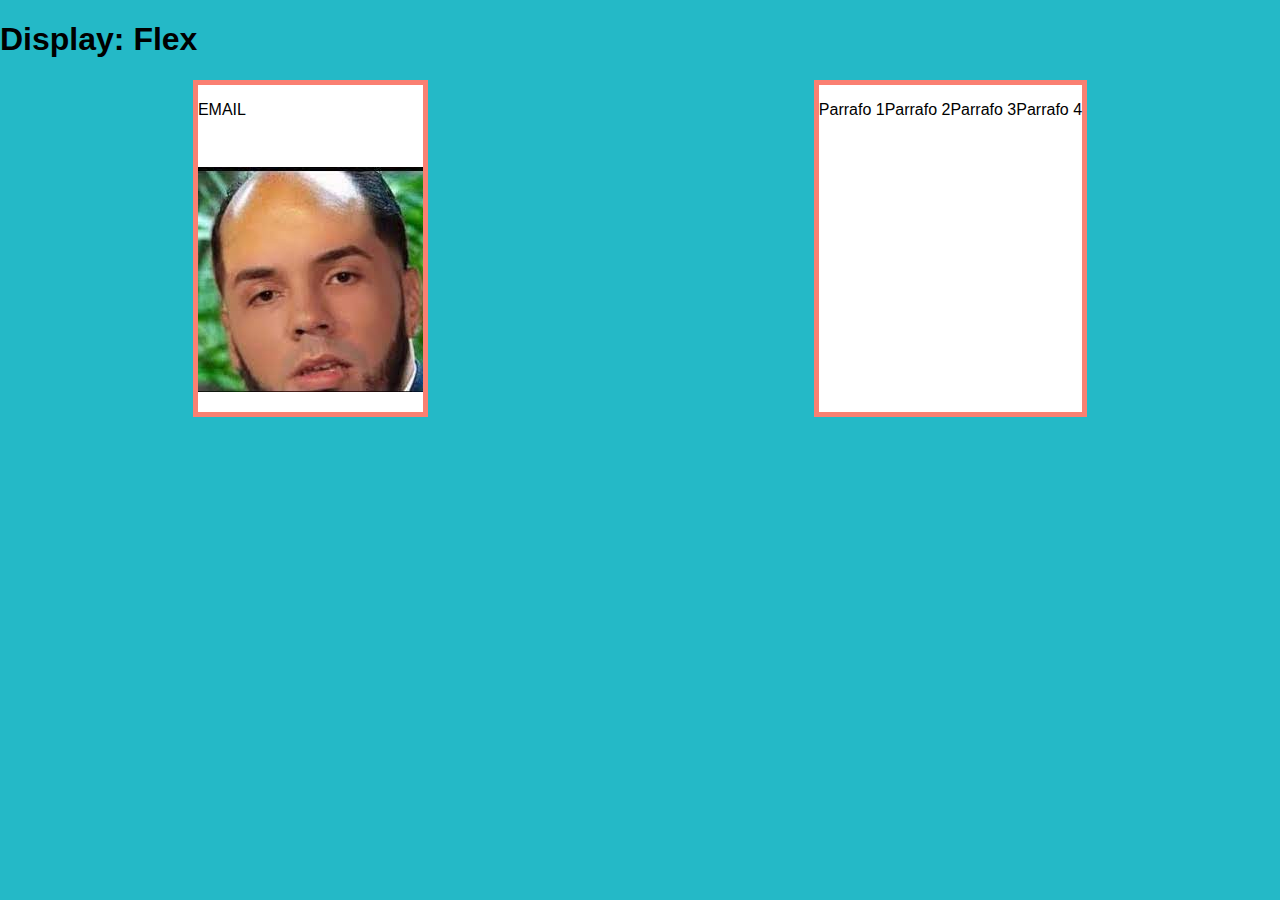
<file: clase 2/index.html>
<!DOCTYPE html>
<html lang="en">
<head>
    <meta charset="UTF-8">
    <meta http-equiv="X-UA-Compatible" content="IE=edge">
    <meta name="viewport" content="width=device-width, initial-scale=1.0">
    <link rel="stylesheet" href="style.css">
    <title>Clase2</title>
</head>
<body>
     <h1>Display: Flex</h1>
     <main class="ContenedorPrincipal">
        <section class="contenedor1">
            <div>
                <LAbel></LAbel>
            </div>
            <div>
                <p>EMAIL</p>
            </div>
            <div>
                <p></p>
            </div>
            <div>
                <p><img src="descarga.jpg" alt=""></p>
            </div>
        </section>
        <section class="contenedor2">
            <div>
                <p>Parrafo 1</p>
            </div>
            <div>
                <p>Parrafo 2</p>
            </div>
            <div>
                <p>Parrafo 3</p>
            </div>
            <div>
                <p>Parrafo 4</p>
            </div>
        </section>

     </main>
</body>
</html>
</file>
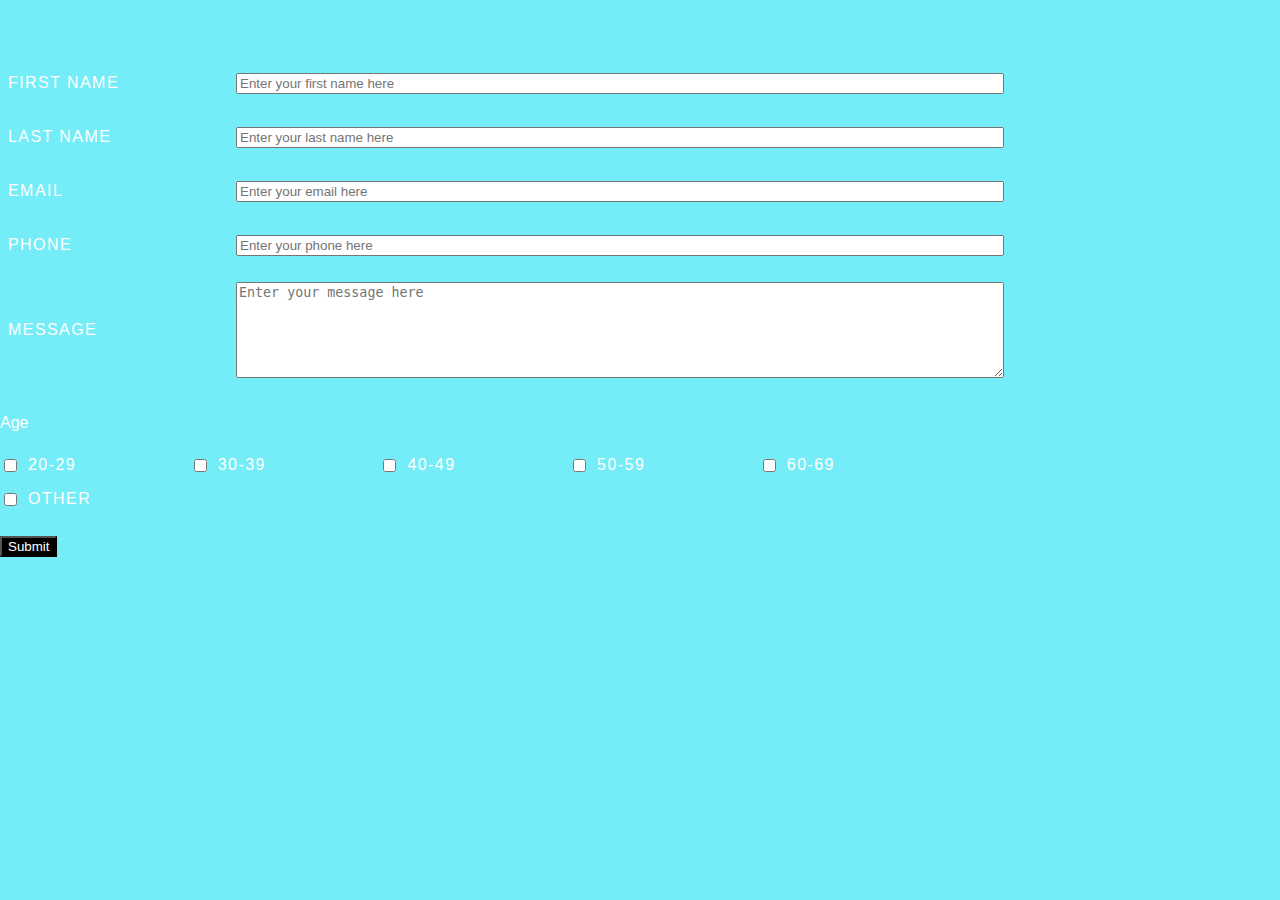
<file: FORMULARIO/index.html>
<!DOCTYPE html>
<html lang="en">
<head>
    <meta charset="UTF-8">
    <meta http-equiv="X-UA-Compatible" content="IE=edge">
    <meta name="viewport" content="width=device-width, initial-scale=1.0">
    <link rel="stylesheet" href="style.css">
    <title>Document</title>
</head>
<body>
    <section class="container">
        <form>
            <ul class="flex-outer">
              <li>
                <label for="first-name">First Name</label>
                <input type="text" id="first-name" placeholder="Enter your first name here">
              </li>
              <li>
                <label for="last-name">Last Name</label>
                <input type="text" id="last-name" placeholder="Enter your last name here">
              </li>
              <li>
                <label for="email">Email</label>
                <input type="email" id="email" placeholder="Enter your email here">
              </li>
              <li>
                <label for="phone">Phone</label>
                <input type="tel" id="phone" placeholder="Enter your phone here">
              </li>
              <li>
                <label for="message">Message</label>
                <textarea rows="6" id="message" placeholder="Enter your message here"></textarea>
              </li>
              <li>
                <p>Age</p>
                <ul class="flex-inner">
                  <li>
                    <input type="checkbox" id="twenty-to-twentynine">
                    <label for="twenty-to-twentynine">20-29</label>
                  </li>
                  <li>
                    <input type="checkbox" id="thirty-to-thirtynine">
                    <label for="thirty-to-thirtynine">30-39</label>
                  </li>
                  <li>
                    <input type="checkbox" id="fourty-to-fourtynine">
                    <label for="fourty-to-fourtynine">40-49</label>
                  </li>
                  <li>
                    <input type="checkbox" id="fifty-to-fiftynine">
                    <label for="fifty-to-fiftynine">50-59</label>             
                  </li>
                  <li>
                    <input type="checkbox" id="sixty-to-sixtynine">
                    <label for="sixty-to-sixtynine">60-69</label>
                  </li>
                  <li>
                    <input type="checkbox" id="other">
                    <label for="other">Other</label>
                  </li>
                </ul>
              </li>
              <li>
                <button type="submit">Submit</button>
              </li>
            </ul>
          </form>
    </section>
</body>
</html>
</file>
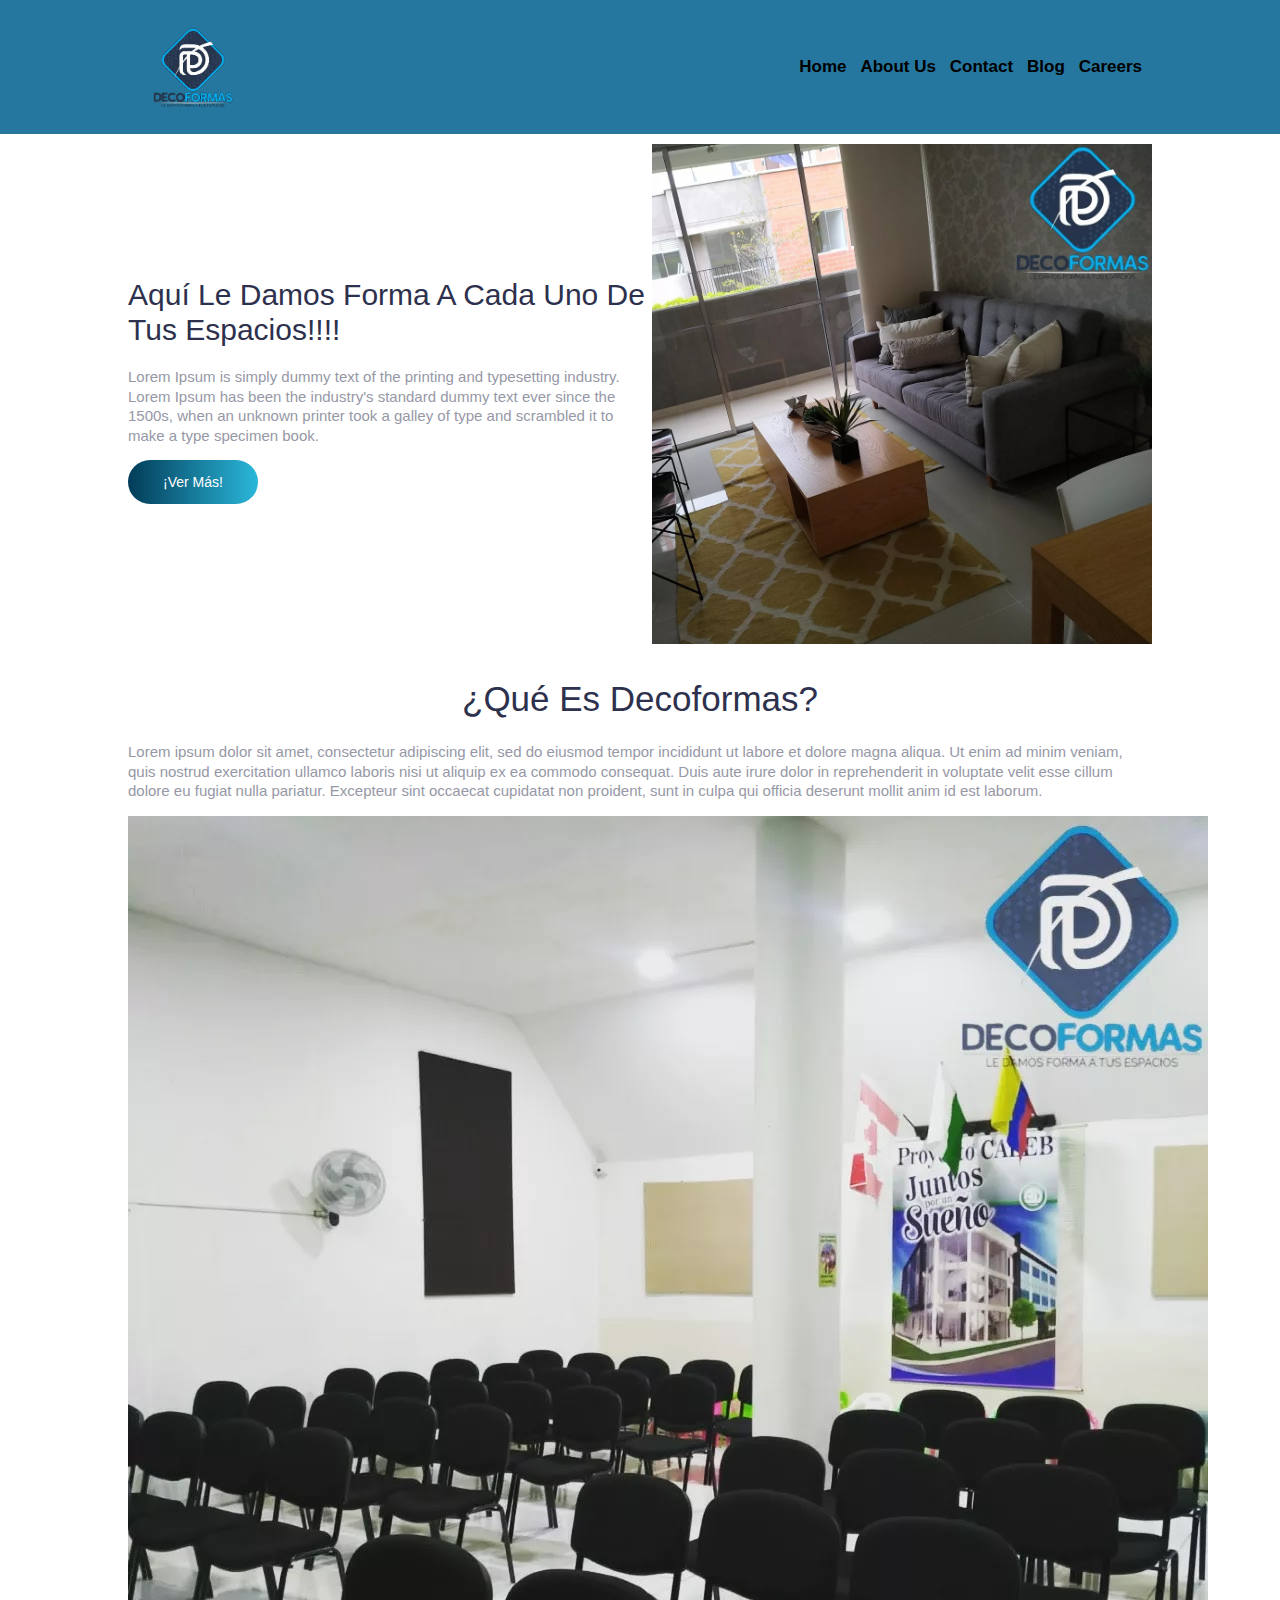
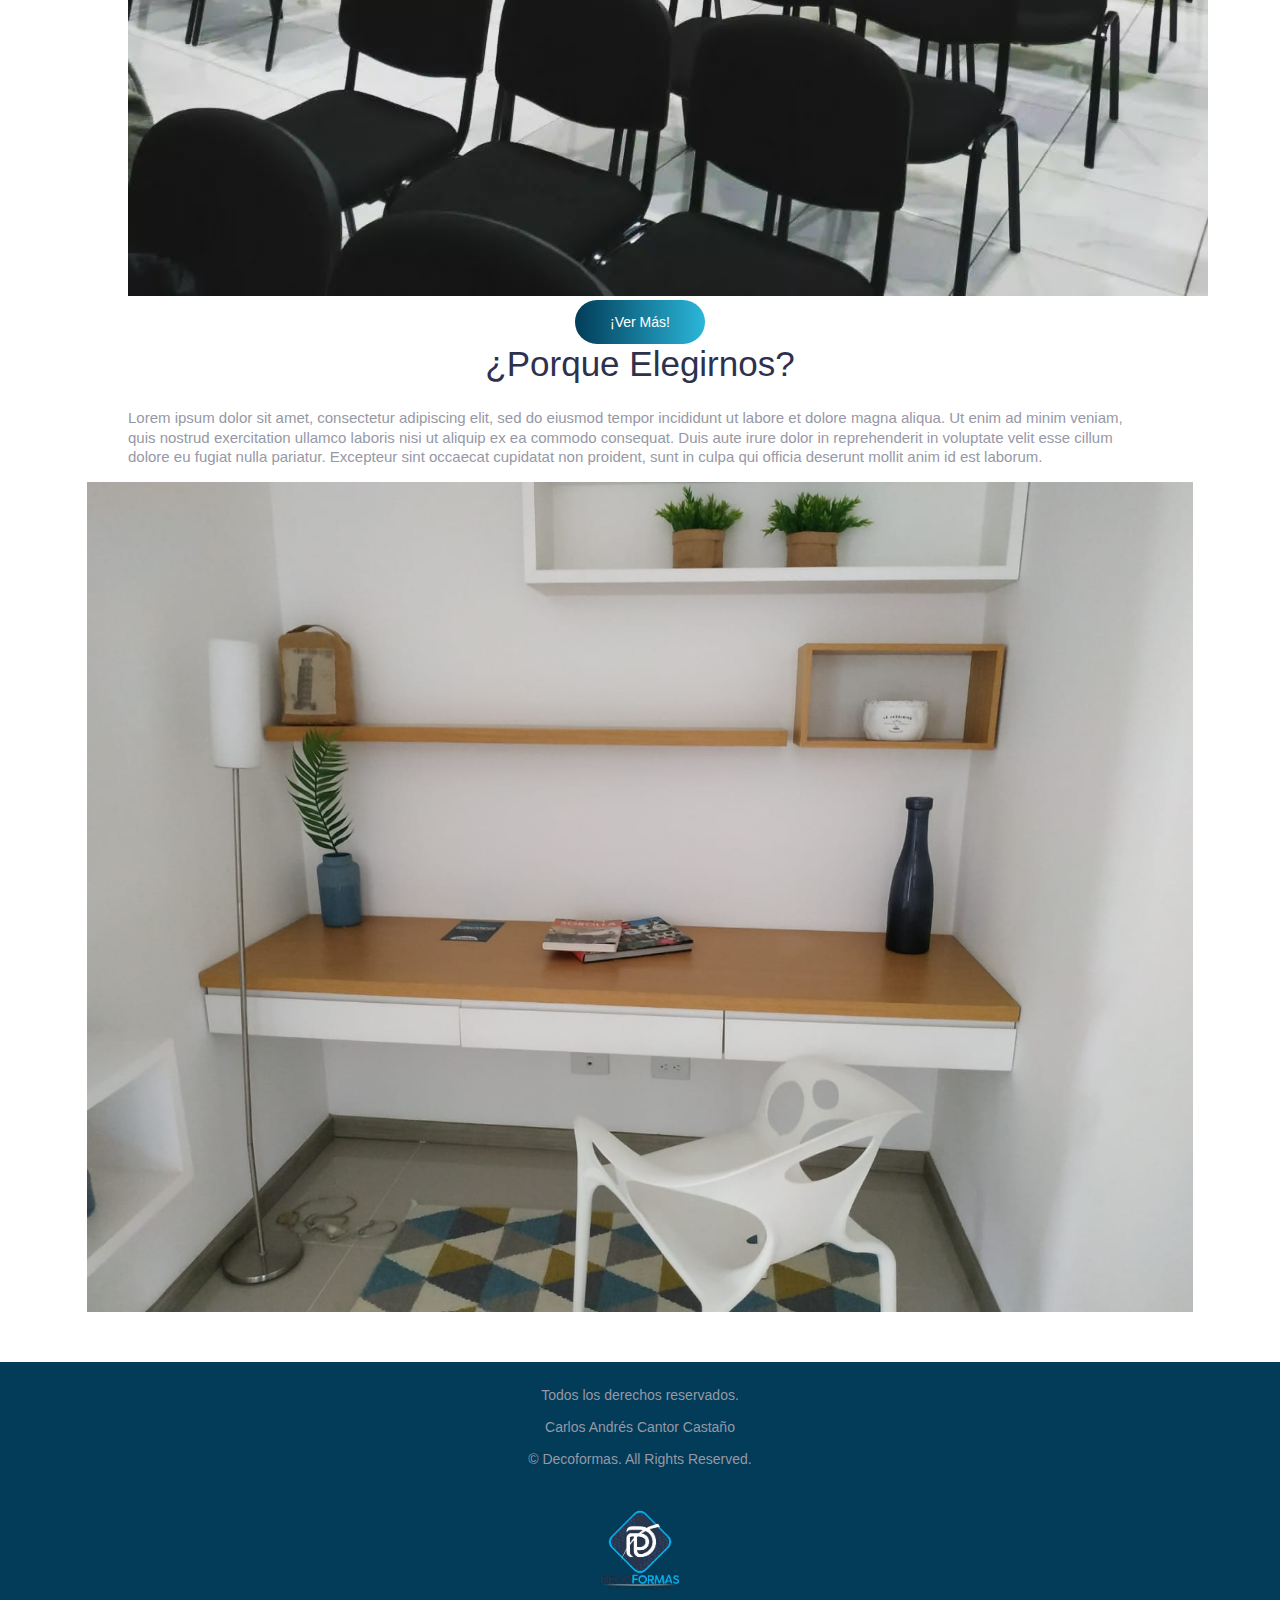
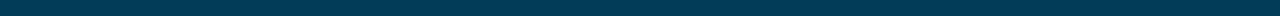
<file: Proyecto Pag 1-03-23/Index.html>
<!DOCTYPE html>
<html lang="en">
<head>
    <meta charset="UTF-8">
    <meta http-equiv="X-UA-Compatible" content="IE=edge">
    <meta name="viewport" content="width=device-width, initial-scale=1.0">
    <link rel="stylesheet" href="Style.css">
    <title>Decoformas | Le Damos Forma A Tus Espacios</title>
    <link rel="shortcut icon" href="LogoDecoformas.png">
</head> 
<body>
    <header class="HeaderFlex">

<section class="Container">

    <section class="Navegador">

        <a class="Logo" href=""><img src="Logini.jfif" alt="">
        </a>
        
        <nav class="options">
            <a href="">Home</a>
            <a href="">About Us</a>
            <a href="">Contact</a>
            <a href="">Blog</a>
            <a href="">Careers</a>
        </nav>
    </section>
</section>
        
    </header>

    <section class="Container INFO">

        <section class="Text_Cont">
            <H1>Aquí Le Damos Forma A Cada Uno De Tus Espacios!!!!</H1>
            
            <p>Lorem Ipsum is simply dummy text of the printing and typesetting industry.
               Lorem Ipsum has been the industry's standard dummy text ever since the 1500s,
                when an unknown printer took a galley of type and scrambled it to make a type specimen book.
            </p>
            
            <button type="submit">¡Ver Más!</button>

        </section>

        <section class="Image_Cont">
            <img src="ImagenCont.Png" alt="">
        </section>

    </section>

    <section>

        <section class="Container About">

            <h1>¿Qué Es Decoformas?</h1>

            <p>
                Lorem ipsum dolor sit amet, consectetur adipiscing elit,
                 sed do eiusmod tempor incididunt ut labore et dolore magna aliqua.
                Ut enim ad minim veniam, quis nostrud exercitation ullamco laboris nisi ut aliquip ex ea commodo consequat.
                Duis aute irure dolor in reprehenderit in voluptate velit esse cillum dolore eu fugiat nulla pariatur.
                Excepteur sint occaecat cupidatat non proident, sunt in culpa qui officia deserunt mollit anim id est laborum.
            </p>

            <img src="Aboutjpeg.jpeg" alt="">

            <section class="ButtonAb">
                <button type="submit">¡Ver Más!</button>
            </section>

            <h1>¿Porque Elegirnos?</h1>

            <p>
                Lorem ipsum dolor sit amet, consectetur adipiscing elit,
                 sed do eiusmod tempor incididunt ut labore et dolore magna aliqua.
                Ut enim ad minim veniam, quis nostrud exercitation ullamco laboris nisi ut aliquip ex ea commodo consequat.
                Duis aute irure dolor in reprehenderit in voluptate velit esse cillum dolore eu fugiat nulla pariatur.
                Excepteur sint occaecat cupidatat non proident, sunt in culpa qui officia deserunt mollit anim id est laborum.
            </p>
            <section class="Prefuter">
                <img src="prefooter.jfif" alt="">
            </section>
            

        </section>
    </section>
    
    <footer>
        <section class="Abajo" align="center">
            <p>Todos los derechos reservados.</p>
            <p>Carlos Andrés Cantor Castaño</p>
            <p>© Decoformas. All Rights Reserved.</p>
            <img src="Logini.jfif" alt="">
        </section>
    </footer>
    
</body>
</html>
</file>
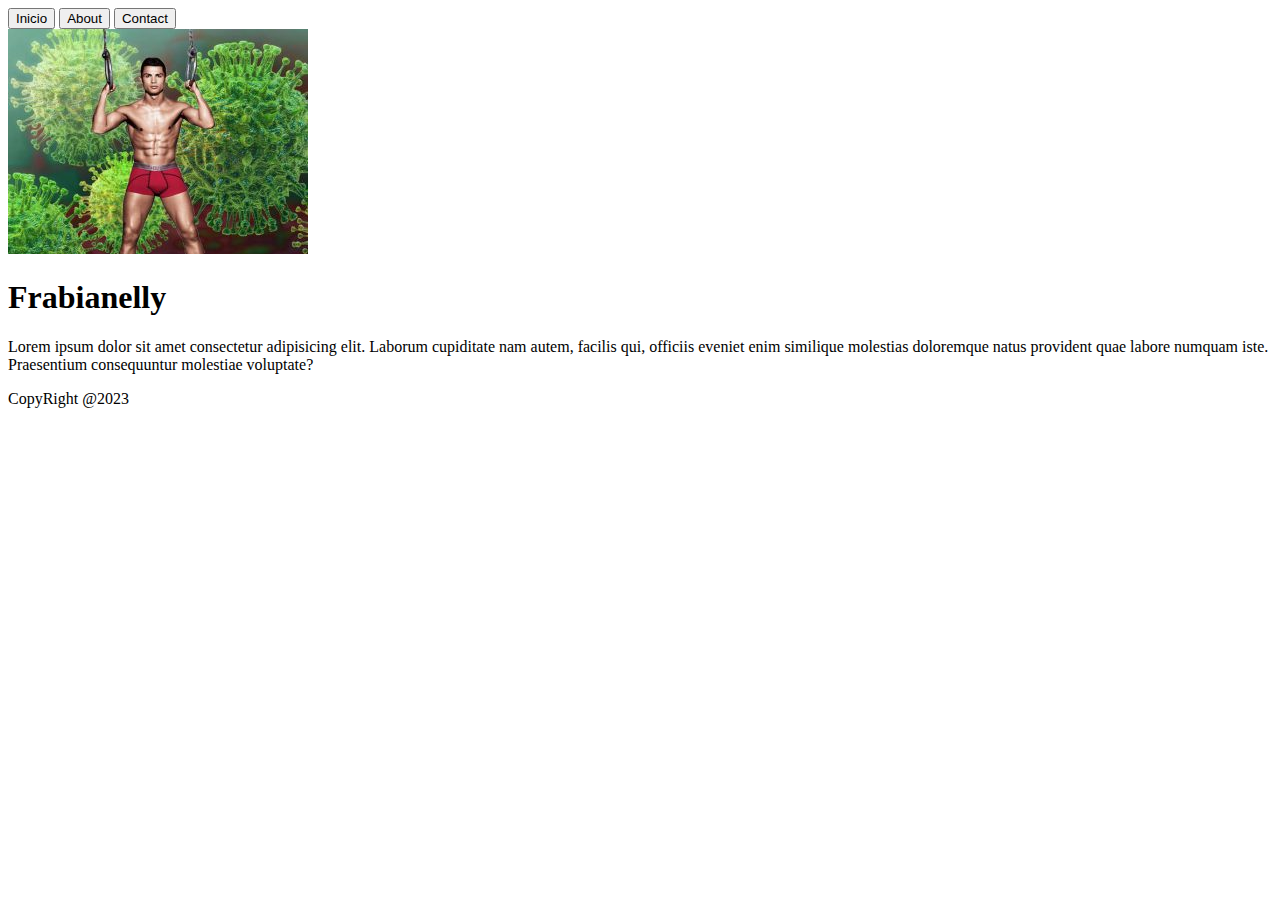
<file: Proyecto prueba/Index.html>
<!DOCTYPE html>
<html lang="en">
<head>
    <meta charset="UTF-8">
    <meta http-equiv="X-UA-Compatible" content="IE=edge">
    <meta name="viewport" content="width=device-width, initial-scale=1.0">
    <title>Document</title>
</head>
<body>
    <nav>
    <button>Inicio</button>
    <button>About</button>
    <button>Contact</button>
    </nav>

    <section>
        <section>
            <img src="Cristianovirus-300x225.jpg" alt="">
        </section>

        <section>
            <h1>Frabianelly</h1>
            <p>Lorem ipsum dolor sit amet consectetur adipisicing elit. Laborum cupiditate nam autem, facilis qui, officiis eveniet enim similique molestias doloremque natus provident quae labore numquam iste. Praesentium consequuntur molestiae voluptate?</p>
        </section>
    </section>

    <footer>
        <p>CopyRight @2023</p>
    </footer>
</body>
</html>
</file>
<file: clase 2/style.css>
:root{
    --white:#fff;
    --blue: #24b9c7;
}

body{
    margin: 0;
    background-color: var(--blue);
    font-family: 'Franklin Gothic Medium', 'Arial Narrow', Arial, sans-serif;
}

.ContenedorPrincipal{
    display: flex;
    flex-direction: row;
    align-items: stretch;
    justify-content: space-around;
}

.contenedor1{
    display: flex;
    flex-direction: column;
    align-items: stretch;
    justify-content: space-around;
    background-color: #fff;
    border: 5px solid salmon;
}

.contenedor2{
    display: flex;
    flex-direction: row;
    align-items: stretch;
    justify-content: space-around;
    background-color: #fff;
    border: 5px solid salmon;
}
</file>
<file: FORMULARIO/style.css>
:root{
    --white:#fff;
    --blue: #74edf8;
    --black:  rgb(0, 0, 0);
}

body{
    margin: 0;
    background-color: var(--blue);
    font-family: 'Franklin Gothic Medium', 'Arial Narrow', Arial, sans-serif;
    color: #fff;
    padding: 50px 0;
}

.container{
width: 80%;
max-width: 1200px;
align-items: center;
justify-content: center;
}

.flex-outer,.flex-inner{
list-style-type:none;
padding: 0;

}

.flex-inner{   
    display: flex;
    flex-wrap: wrap;
    justify-content: space-between;
}

.flex-inner li{
    flex: 0 0 calc(20% - 10px);    
}

.flex-outer li{
   display: flex;
   flex-wrap: wrap;
   align-items: center;


}

.flex-outer > li:not(:last-child){
    margin-bottom: 20px;
    margin-right: 20px;
}

.flex-outer li label{
    padding: 8px;
    font-weight: 300;
    letter-spacing: .09em;
    text-transform: uppercase;
}
.flex-outer li > label,.flex-outer li p{
    flex: 1 0 120px;
    max-width: 220px;
}

.flex-outer > li > label +*{
    
flex: 1 0 220px;
flex-direction: row;
}
.container button{
background-color: var(--black);
font-family: 'Franklin Gothic Medium', 'Arial Narrow', Arial, sans-serif;
color: #fff;
}
</file>
<file: Proyecto Pag 1-03-23/Style.css>
/*Generales*/
    
    body{
        margin: 0;
        padding: 0;
        font-family: "Public Sans", sans-serif;
        font-size: 0.875rem;
        font-weight: 300;
        color: #9698a6;
        color: #023C58;
        line-height: 1.3;
        overflow-x: hidden;
    } 
    h1, h2, h3 {
        font-weight: 300;
        line-height: 1.15;
        color: #2d314d;
        margin-top: 0px;
    }  
    p{
        color: #9698a6;
    }

    a{
        text-decoration: none;
        color: black;
    }

    button{
        position: relative;
        display: inline-block;
        padding: 0.875rem 2.1875rem;
        background-image: linear-gradient(to right, #023C58, #2bb7da);
        border: 0;
        border-radius: 50px;
        cursor: pointer;
        font-family: "Public Sans", sans-serif;
        color: white;
        font-weight: 400;
        font-size: 0.875rem;
        transition: opacity 300ms ease-in-out;
        overflow: hidden;
        box-sizing: inherit;}
    

    /*Propiedades del Cabecero*/

    .Container{
        width: min(80%, 1200px);
        margin: 0 auto;
    }

    header{
        display: flex;
        min-height: 70px;
        justify-content:space-between;
        background-color: #25779F;
        align-items: center;
    }
    .Logo img{
        height: 130px;
        width:  130px;
    }

    .Navegador{
        display: flex;
        justify-content: space-between;
        align-items: center;
    }

    nav a{
        font-weight: 700;
        padding-right: 10px;
        font-size: 17px;
    }

    nav  :hover{
        color: white;
    }

    @media (max-width:700px){

        .options{
            display: block;
        }
        
        header{
            flex-direction: column;
        }

        nav{
            padding: 10px 0px;
        }
    }

    /*Propiedades del Contenedor*/

    .INFO{
        display: flex;
        justify-content: space-between;
        align-items: center;
        font-size: 15px;
    }

    .INFO img{
        height: 500px;
        padding-top: 10px;
    }
    /*Propiedades del About Us*/

    .About{
        padding-top: 30px;
        justify-content: center;
        align-items: center;
        font-size: 15px;
    }

    .About h1{
        text-align: center;
        align-self: center;
        font-size: 35px;
    }
    .ButtonAb{
       display: flex;
       justify-content: center;
    }
    .Prefuter{
    display: flex;
    justify-content: center;
    height: 830px;
    }

    /*Footer*/

    .Abajo{
        padding-top: 10px;
    }

    footer{
        margin-top: 50px;
        background-color: #023C58;
        align-items: center;
    }
    footer img{
        width: 130px;
    }
</file>
